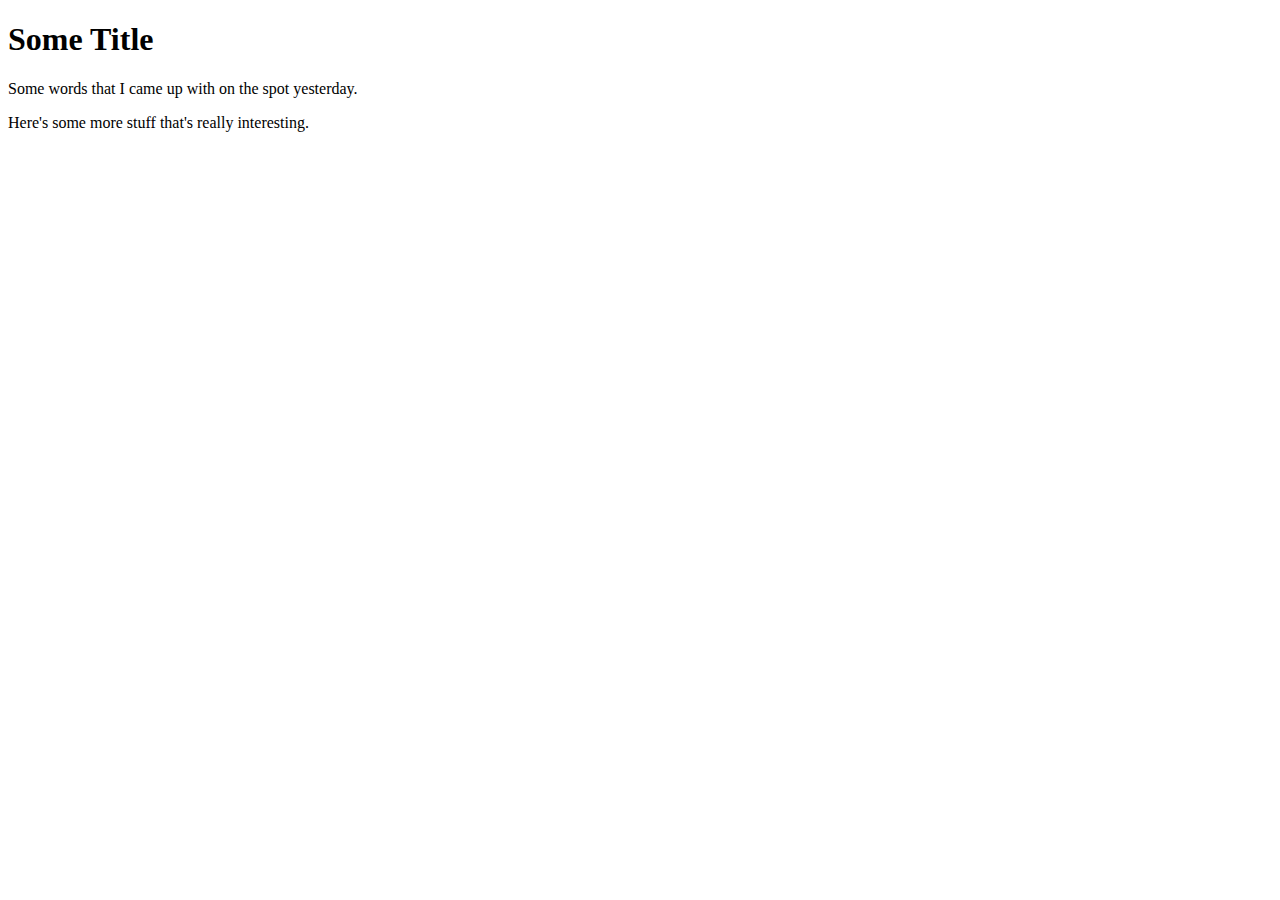
<file: Lec2/index.html>
<!DOCTYPE html>
<html>
    <head>
        <meta charset="utf-8">
        <title>Sample Page</title>
        <meta name="description" content="Basic HTML page.">
    </head>

    <body>
        <h1>Some Title</h1>
        <p>Some words that I came up with on the spot yesterday.</p>
        <p>Here's some more stuff that's really interesting.</p>
    </body>
</html>
</file>
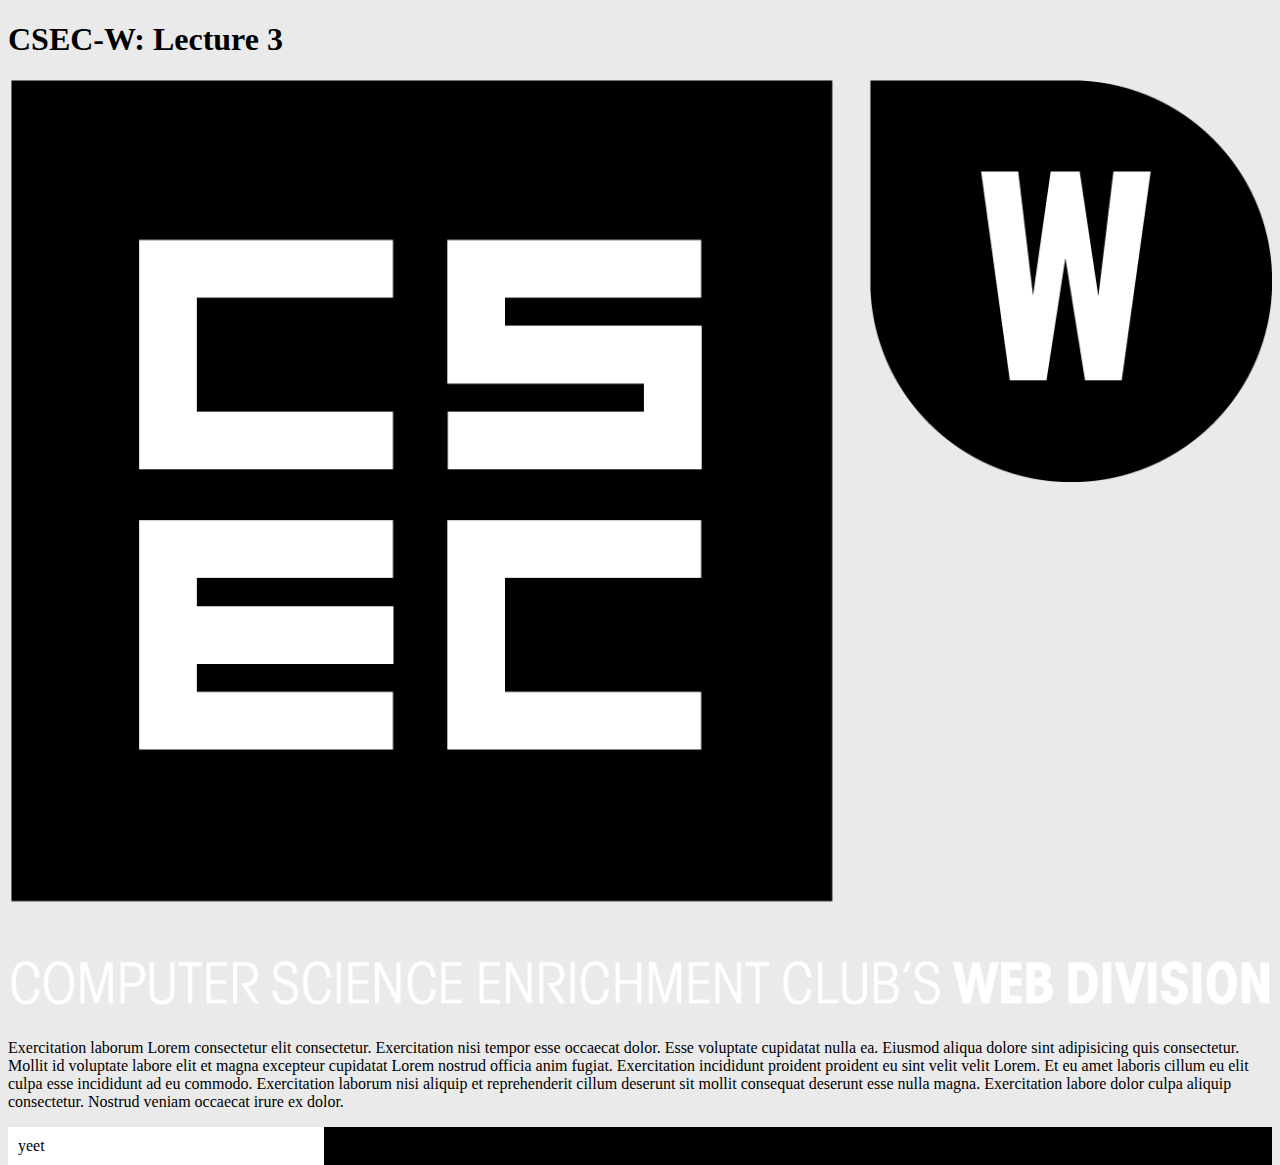
<file: Lec3/demo.html>
<!DOCTYPE html>
<html lang="en">
    <head>
        <title>CSEC-W: Lecture 3 Demo</title>

        <link rel="stylesheet" type="text/css" href="style.css">

        <meta name="viewport" content="width=device-width, initial-scale=1.0">
    </head>

    <body>
        <h1>CSEC-W: Lecture 3</h1>

        <img src="csecw.png">

        <p>
            Exercitation laborum Lorem consectetur elit consectetur. Exercitation nisi tempor esse occaecat dolor. Esse voluptate cupidatat nulla ea. Eiusmod aliqua dolore sint adipisicing quis consectetur. Mollit id voluptate labore elit et magna excepteur cupidatat Lorem nostrud officia anim fugiat.
            Exercitation incididunt proident proident eu sint velit velit Lorem. Et eu amet laboris cillum eu elit culpa esse incididunt ad eu commodo. Exercitation laborum nisi aliquip et reprehenderit cillum deserunt sit mollit consequat deserunt esse nulla magna. Exercitation labore dolor culpa aliquip consectetur. Nostrud veniam occaecat irure ex dolor.
        </p>

        <div class"row">
            <div class="col-3 col-m-6">
                yeet
            </div>

            <div style="background-color: black;" class="col-9 col-m-6">
                yeet
            </div>
        </div>
    </body>
</html>
</file>
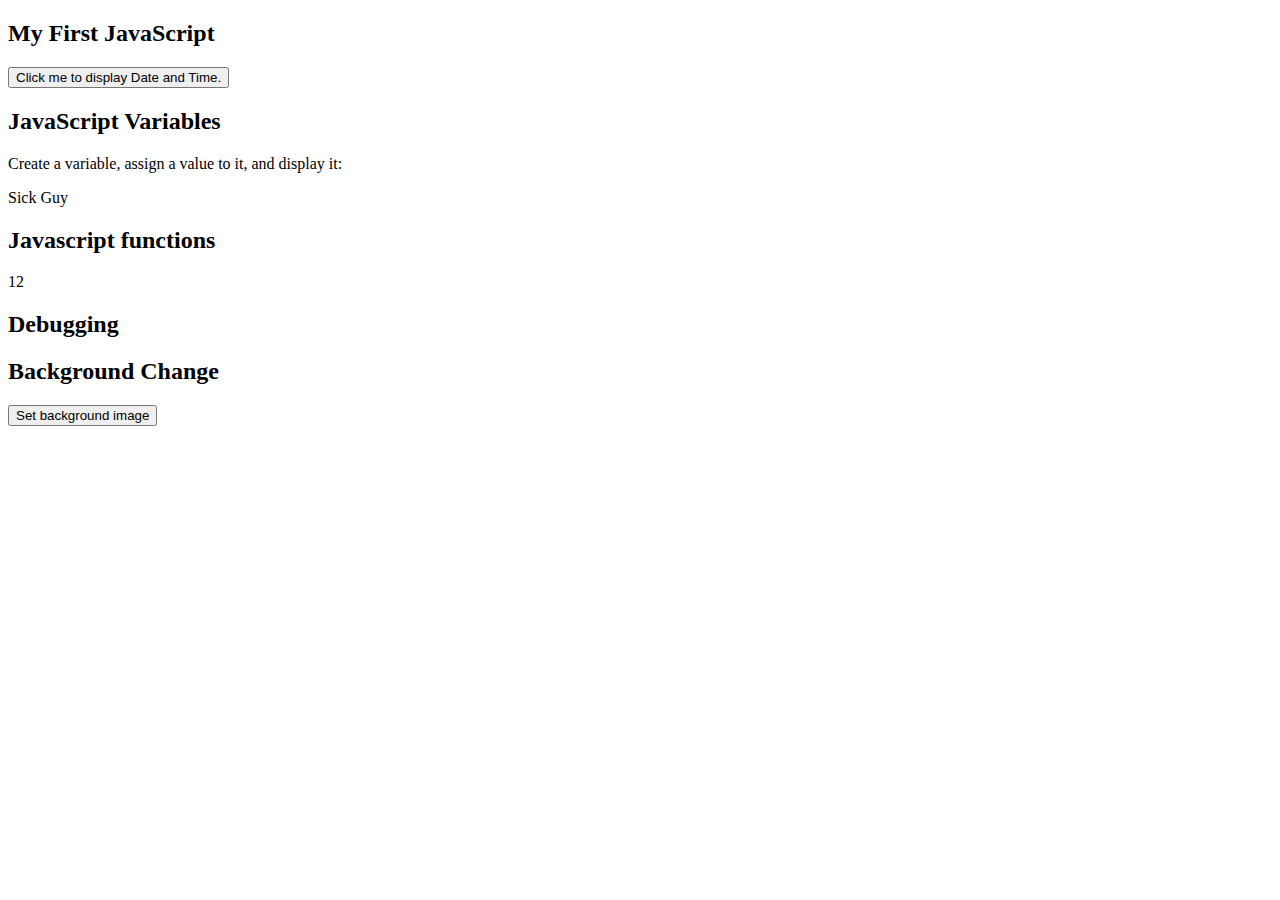
<file: Lec7/js demo/demo.html>
<!-- Source: W3Schools -->
<!DOCTYPE html>
<html>
  
<body>

  <h2>My First JavaScript</h2>

  <button type="button" onclick="document.getElementById('demo').innerHTML = Date()">
Click me to display Date and Time.</button>

  <p id="demo">
  
  </p>

  <!--------------------------------------------------------->
  <h2>JavaScript Variables</h2>

  <p>Create a variable, assign a value to it, and display it:</p>

  <p id="demo2"></p>

  <script>
    var person = "Sick Guy",
      carName = "Honda",
      price = 200;
    document.getElementById("demo2").innerHTML = person;

  </script>

  <!--------------------------------------------------------->
  <h2>Javascript functions</h2>
  <p id="demo3"></p>

  <script>
    var x = myFunction(4, 3);
    document.getElementById("demo3").innerHTML = x;
    
    function myFunction(a, b) {
      return a * b;
    }

  </script>

  <!--------------------------------------------------------->
  <h2>Debugging</h2>
  <script type="text/javascript">
    // these are just comments
    var x = "haha yeet";
    
    console.log("Hello World!");
    console.log(x);
  </script>
<!--------------------------------------------------------->
  <h2>Background Change</h2>
<button type="button" onclick="myFunction()">Set background image</button>
<script>   function myFunction() {

    document.body.style.backgroundColor = "#f3f3f3";
    document.body.style.backgroundImage = "url('http://www.utsc.utoronto.ca/cms/sites/utsc.utoronto.ca.cms/files/styles/person-thumbnail/public/Nick_Cheng.jpg?itok=p_yqXXPh')";
  }</script>
</body>

</html>
</file>
<file: Lec3/style.css>
/* Makes sure padding and border is included in total width/height */
* {
    box-sizing: border-box;
}

body {
    background-color: #eaeaea;
}

img {
    max-width: 100%;
    height: auto;
}

.row {
    overflow: auto;
    position: relative;
}

/* Make sure columns float to left and padding of 10px */
[class*="col-"] {
    width: 100%;
    background: #ffffff;
    float: left;
    padding: 10px;
}

/* Columns, usually 12 so 100/12 = 8.33% = one column */
@media only screen and (min-width: 500px) {
    .col-m-1 {
        width: 8.33%;
    }

    .col-m-2 {
        width: 16.66%;
    }

    .col-m-3 {
        width: 25%;
    }

    .col-m-4 {
        width: 33.33%;
    }

    .col-m-5 {
        width: 41.66%;
    }

    .col-m-6 {
        width: 50%;
    }

    .col-m-7 {
        width: 58.33%;
    }

    .col-m-8 {
        width: 66.66%;
    }

    .col-m-9 {
        width: 75%;
    }

    .col-m-10 {
        width: 83.33%;
    }

    .col-m-11 {
        width: 91.66%;
    }

    .col-m-12 {
        width: 100%;
    }
}



/* Columns, usually 12 so 100/12 = 8.33% = one column */
@media only screen and (min-width: 769px) {
    .col-1 {
        width: 8.33%;
    }

    .col-2 {
        width: 16.66%;
    }

    .col-3 {
        width: 25%;
    }

    .col-4 {
        width: 33.33%;
    }

    .col-5 {
        width: 41.66%;
    }

    .col-6 {
        width: 50%;
    }

    .col-7 {
        width: 58.33%;
    }

    .col-8 {
        width: 66.66%;
    }

    .col-9 {
        width: 75%;
    }

    .col-10 {
        width: 83.33%;
    }

    .col-11 {
        width: 91.66%;
    }

    .col-12 {
        width: 100%;
    }
}
</file>
